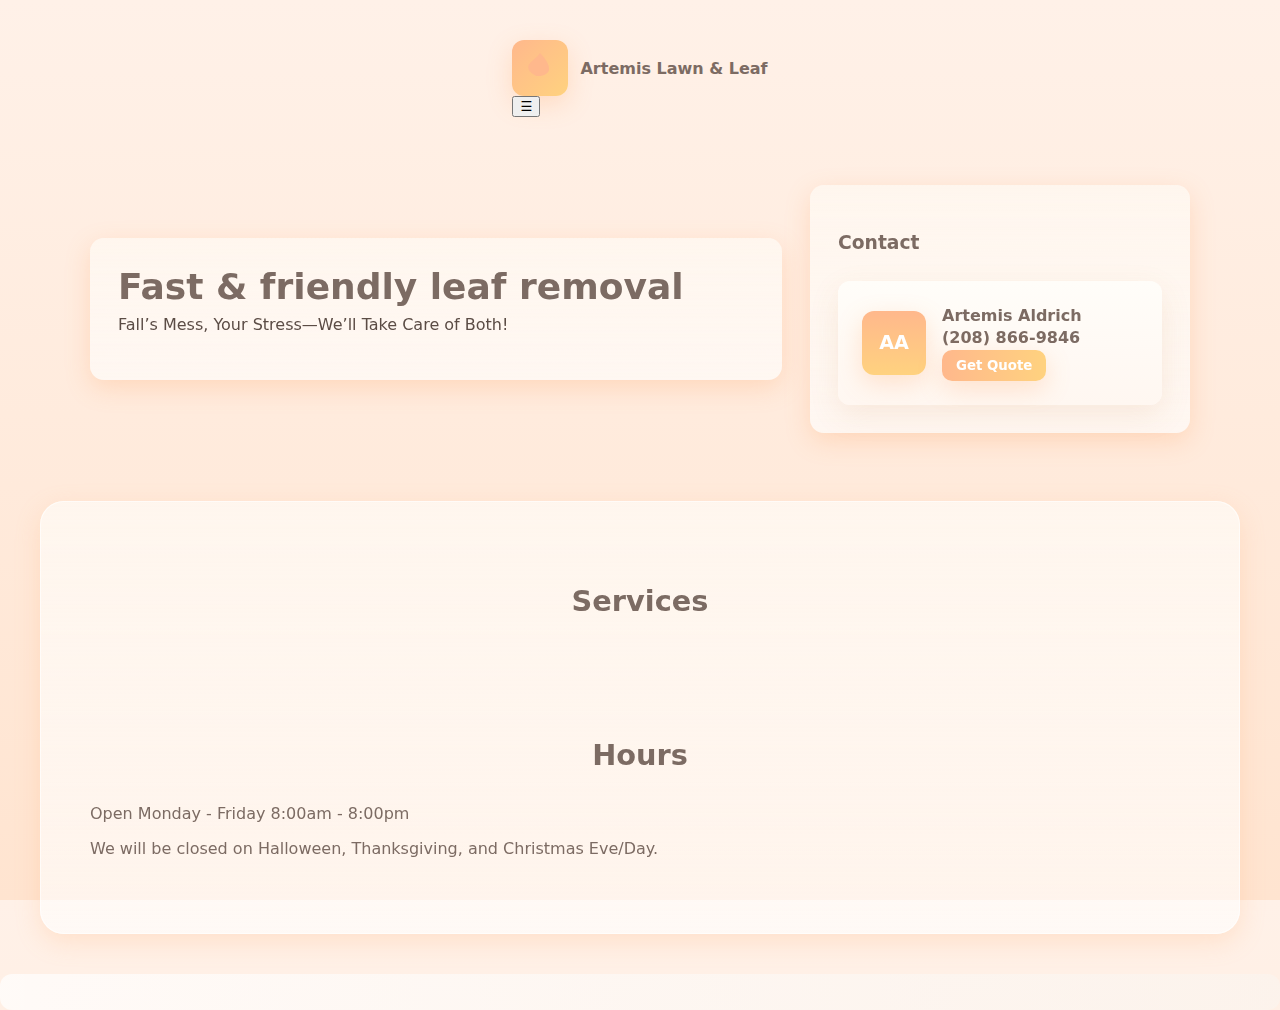
<file: index.html>
<!doctype html>
<html lang="en">
<head>
  <meta charset="utf-8" />
  <meta name="viewport" content="width=device-width,initial-scale=1" />
  <title>Artemis Lawn & Leaf</title>
  <meta name="description" content="Artemis Lawn & Leaf — affordable seasonal yard care and cleanup options" /> 
  <link rel="stylesheet" href="index.css">
  <script src="navbar.js" defer></script>
</head>
<body>
  <header class="sticky-header">
    <div class="header-inner container">
      <div class="brand">
        <div class="logo"><svg width="36" height="36" viewBox="0 0 24 24"><path fill="#FFB88C" d="M12 2c-1 2-4 4-6 6s-3 4 0 7 6 3 10 1 2-8-4-14z"/></svg></div>
        <strong>Artemis Lawn & Leaf</strong>
      </div>
      <button class="menu-toggle" id="menuToggle">☰</button>
      <nav class="nav-links" id="navLinks"></nav>
    </div>
  </header>
  <main>
    <section id="banner" class="banner"></section>
    <section id="home" class="hero container">
      <div class="hero-card">
        <h1>Fast & friendly leaf removal</h1>
        <p class="lead">Fall’s Mess, Your Stress—We’ll Take Care of Both!</p>
      </div>
      <aside class="hero-card">
        <h3>Contact</h3>
        <div class="contact">
          <div class="avatar">AA</div>
          <div class="info">
            <div><strong>Artemis Aldrich</strong></div>
            <div class="phone">(208) 866-9846</div>
            <button class="btn cta" id="quoteBtn">Get Quote</button>
          </div>
        </div>
      </aside>
    </section>
    <section id="services" class="container">
      <h2>Services</h2>
      <div class="services" id="services-grid"></div>
      <div class="services" id="services-grid"></div>
      <h2>Hours</h2>
      <p>Open Monday - Friday 8:00am - 8:00pm</p>
      <p>We will be closed on Halloween, Thanksgiving, and Christmas Eve/Day.</p>
    </section>
  </main>
  <footer></footer>
</body>
</html>
</file>
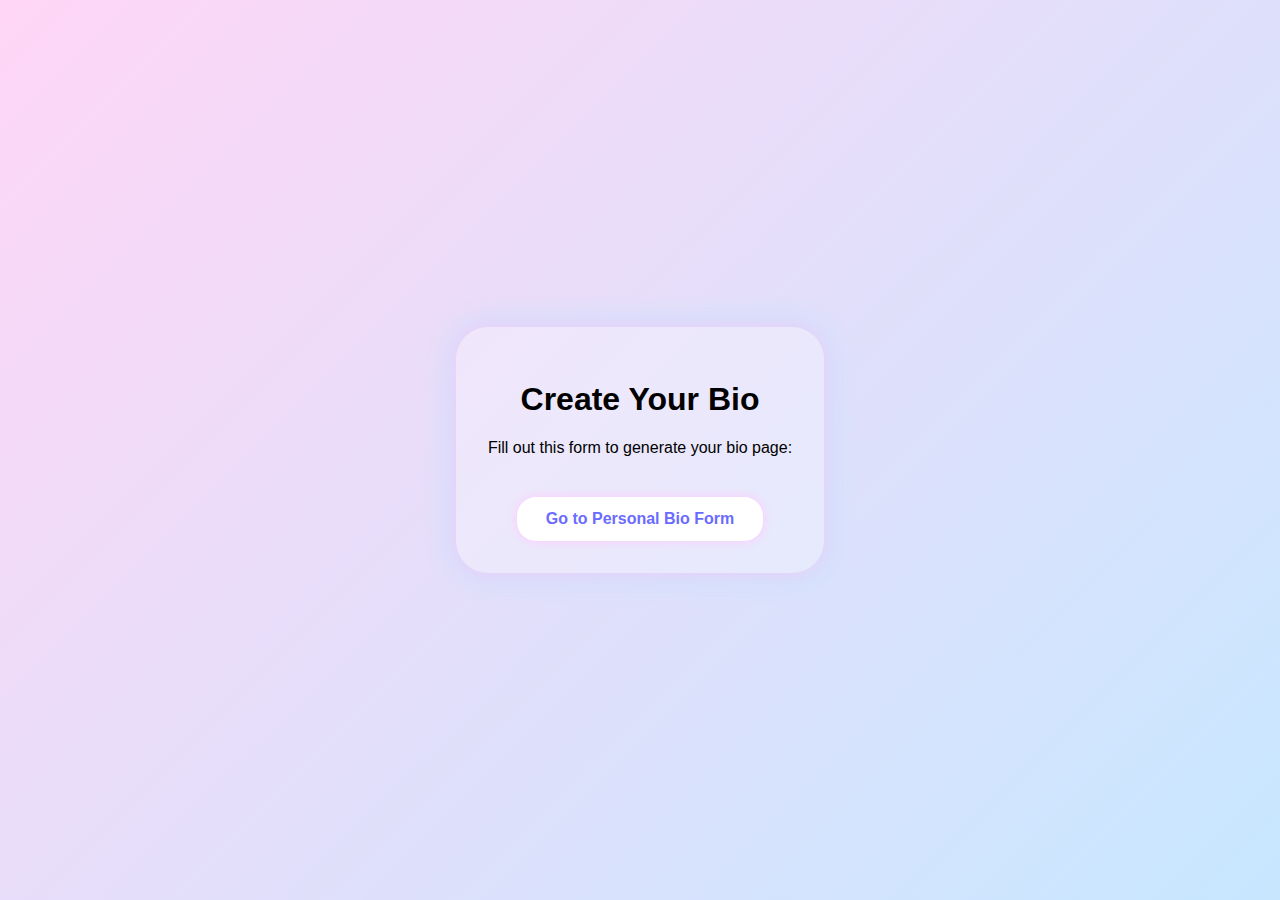
<file: create.html>
<!doctype html>
<html lang="en">
<head>
  <meta charset="utf-8" />
  <meta name="viewport" content="width=device-width, initial-scale=1" />
  <title>Create Your Bio</title>
  <link rel="stylesheet" href="style.css" />
</head>
<body>
  <div class="container create-container">
    <h1>Create Your Bio</h1>
    <p>Fill out this form to generate your bio page:</p>
    <a class="btn" href="https://forms.gle/J5zCn6h2pcaE6rFM7" target="_blank">
      Go to Personal Bio Form
    </a>
  </div>
</body>
</html>
</file>
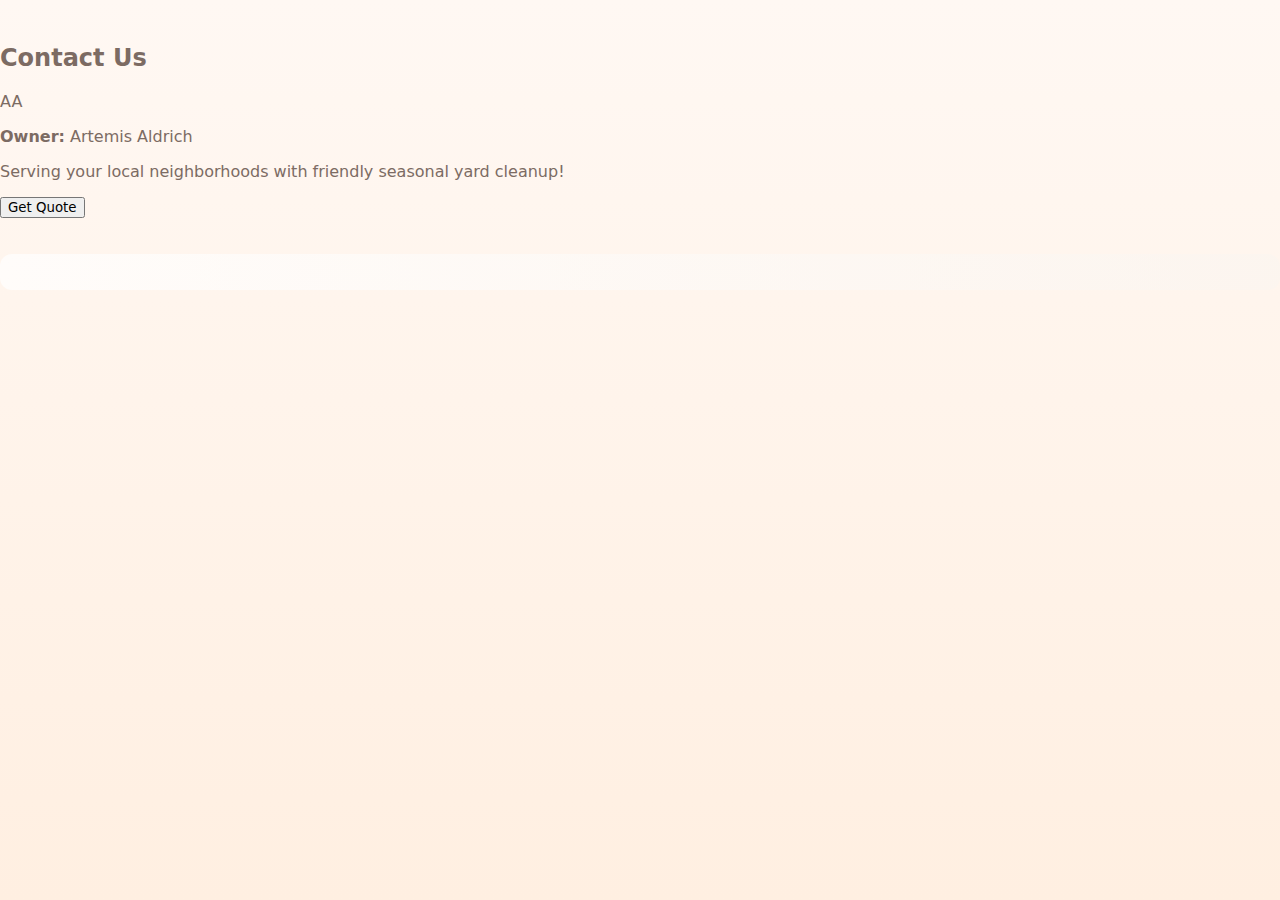
<file: index (3).html>
<!doctype html>
<html lang="en">
<head>
  <meta charset="utf-8" />
  <meta name="viewport" content="width=device-width,initial-scale=1" />
  <title>Artemis Lawn & Leaf</title>
  <meta name="description" content="Artemis Lawn & Leaf — affordable seasonal yard care and cleanup options" /> 
  <link rel="icon" href="data:image/svg+xml,%3Csvg xmlns='http://www.w3.org/2000/svg' viewBox='0 0 24 24'%3E%3Cpath fill='%23D97706' d='M12 2C8 6 6 9 6 12s2 6 6 8c4-2 6-6 6-8s-2-6-6-10z'/%3E%3C/svg%3E">

  <!-- External Styles -->
  <script src="navbar.js" defer></script>

  <style>
  :root {
    --bg: #FFF8F3;
    --card: #FFF6EE;
    --accent-1: #FFB88C;
    --accent-2: #FFD27F;
    --accent-3: #C7E8D2;
    --muted: #7C6B63;
    --glass: rgba(255, 255, 255, 0.6);
    --glow: 0 8px 24px rgba(255, 160, 90, 0.25);
    --radius: 14px;
    font-family: Inter, ui-sans-serif, system-ui, -apple-system, "Segoe UI", Roboto, "Helvetica Neue", Arial;
  }

  html, body {
    height: 100%;
    background: linear-gradient(180deg, var(--bg) 0%, #FFEFE1 100%);
    margin: 0;
    color: var(--muted);
    font-family: inherit;
  }

  img {max-width: 100%; border-radius: var(--radius);}
  a {color: inherit; text-decoration: none;}
  button {font-family: inherit; cursor: pointer;}

  /* 🌸 Layout */
  .container {max-width: 1100px; margin: 0 auto; padding: 28px;}

  header {
    display: flex;
    align-items: center;
    justify-content: space-between;
    padding: 12px 0;
  }

  .brand {
    display: flex;
    gap: 12px;
    align-items: center;
  }

  .logo {
    width: 56px;
    height: 56px;
    border-radius: 12px;
    display: flex;
    align-items: center;
    justify-content: center;
    background: linear-gradient(135deg, var(--accent-1), var(--accent-2));
    box-shadow: var(--glow);
    animation: sparkle 3s infinite ease-in-out;
  }

  nav {
    display: flex;
    gap: 14px;
    align-items: center;
  }

  /* 🍑 Buttons */
  a.btn {
    padding: 8px 14px;
    border-radius: 10px;
    text-decoration: none;
    background: transparent;
    color: var(--muted);
    transition: all 0.25s ease;
  }

  a.btn:hover {
    background: linear-gradient(90deg, var(--accent-1), var(--accent-2));
    color: white;
    box-shadow: var(--glow);
    transform: translateY(-1px);
  }

  a.cta {
    background: linear-gradient(90deg, var(--accent-1), var(--accent-2));
    color: white;
    box-shadow: var(--glow);
    font-weight: 600;
  }

  a.cta:hover {
    filter: brightness(1.1);
    transform: translateY(-2px);
  }

  /* 🌿 Hero Section */
  .hero {
    display: grid;
    grid-template-columns: 1fr 380px;
    gap: 28px;
    padding: 28px 0;
    align-items: center;
  }

  .hero-card {
    background: linear-gradient(180deg, var(--card), var(--glass));
    border-radius: var(--radius);
    padding: 28px;
    box-shadow: var(--glow);
    backdrop-filter: blur(6px);
  }

  h1 {font-size: 36px; margin: 0 0 8px;}
  p.lead {margin: 0 0 18px; color: #5b4c45;}
  h2, h3 {color: var(--muted);}

  /* 🪴 Services */
  .services {
    display: grid;
    grid-template-columns: repeat(auto-fit, minmax(220px, 1fr));
    gap: 18px;
    margin-top: 18px;
  }

  .service {
    border-radius: 12px;
    padding: 18px;
    background: white;
    box-shadow: 0 8px 18px rgba(150, 110, 80, 0.08);
    transition: all 0.25s ease;
  }

  .service:hover {
    transform: translateY(-3px);
    box-shadow: 0 10px 24px rgba(255, 180, 120, 0.25);
  }

  /* 💌 Contact Card */
  .contact {
    border-radius: 12px;
    padding: 24px;
    background: linear-gradient(180deg, #fffdf9, #fff7f1);
    box-shadow: 0 10px 30px rgba(200, 120, 60, 0.12);
    display: flex;
    gap: 16px;
    align-items: center;
    margin-top: 28px;
  }

  .contact .avatar {
    width: 64px;
    height: 64px;
    border-radius: 12px;
    background: linear-gradient(180deg, var(--accent-1), var(--accent-2));
    display: flex;
    align-items: center;
    justify-content: center;
    color: white;
    font-weight: 700;
    font-size: 1.2em;
    box-shadow: var(--glow);
  }

  .contact .info {line-height: 1.4;}
  .contact .phone {font-weight: 700;}

  /* ✨ Modal */
  .modal {
    display: none;
    position: fixed;
    inset: 0;
    background: rgba(255, 245, 235, 0.75);
    backdrop-filter: blur(6px);
    justify-content: center;
    align-items: center;
    z-index: 999;
  }

  .modal-content {
    background: var(--card);
    padding: 24px;
    border-radius: var(--radius);
    box-shadow: var(--glow);
    width: 90%;
    max-width: 420px;
    animation: fadeIn 0.3s ease;
  }

  .close {
    float: right;
    font-size: 22px;
    cursor: pointer;
    color: var(--muted);
  }

  .close:hover { color: #333; }

  input, select, textarea {
    width: 100%;
    padding: 0.6em;
    margin: 0.4em 0 1em 0;
    border-radius: var(--radius);
    border: 1px solid #e4c7a3;
    background: #fffdfb;
    color: var(--muted);
    font-size: 1em;
    font-family: inherit;
  }

  /* 🌟 Footer */
  footer {
    margin-top: 36px;
    padding: 18px;
    border-radius: 12px;
    background: linear-gradient(90deg, rgba(255,255,255,0.7), rgba(250,245,240,0.6));
    display: flex;
    justify-content: space-between;
    align-items: center;
    font-size: 0.9em;
  }

  /* 🌈 Animations */
  @keyframes fadeIn {
    from {opacity: 0; transform: translateY(10px);}
    to {opacity: 1; transform: translateY(0);}
  }

  @keyframes sparkle {
    0% { box-shadow: 0 0 8px rgba(255,200,150,0.3); }
    50% { box-shadow: 0 0 24px rgba(255,180,130,0.5); }
    100% { box-shadow: 0 0 8px rgba(255,200,150,0.3); }
  }

  /* 📱 Responsive */
  @media (max-width: 880px) {
    .hero {grid-template-columns: 1fr;}
    nav {display: none;}
    footer {flex-direction: column; text-align: center; gap: 8px;}
  }
</style>

</head>

<body>
  <header>
    <div class="brand" id="brand"></div>
    <nav id="navbar"></nav>
  </header>

  <!-- 🌸 Contact Section -->
  <section id="contact">
    <div class="card contact-card">
      <h2>Contact Us</h2>
      <div class="contact-info">
        <div class="avatar">AA</div>
        <p><strong>Owner:</strong> Artemis Aldrich</p>
        <p>Serving your local neighborhoods with friendly seasonal yard cleanup!</p>
        <button class="btn cta" id="quoteBtn">Get Quote</button>
      </div>
    </div>
  </section>

  <!-- ✨ Quote Modal -->
  <div id="quoteModal" class="modal">
    <div class="modal-content">
      <span class="close">&times;</span>
      <h2>Request a Quote</h2>
      <form id="quoteForm">
        <label>Name:</label>
        <input type="text" name="name" required>

        <label>Contact Info (Phone or Email):</label>
        <input type="text" name="contact" required>

        <label>Service:</label>
        <select name="service" required>
          <option value="">Select a Service</option>
          <option>Leaf Cleanup</option>
          <option>One-Time Cleanup</option>
          <option>Snow Removal</option>
        </select>

        <label>Additional Details:</label>
        <textarea name="message" rows="3"></textarea>

        <button type="submit" class="btn cta">Submit Quote</button>
      </form>

      <div id="thankYou" style="display:none; text-align:center; padding:1em;">
        <h3>✅ Thank you! We’ll be in touch soon.</h3>
      </div>
    </div>
  </div>

  <!-- Placeholder for JSON-driven sections -->
  <main>
    <section id="hero-text"></section>
    <section id="services">
      <div id="services-grid"></div>
    </section>
  </main>

  <footer></footer>

  <!-- ✨ Form Script -->
  <script>
    const modal = document.getElementById("quoteModal");
    const btn = document.getElementById("quoteBtn");
    const span = document.querySelector(".close");
    const form = document.getElementById("quoteForm");
    const thankYou = document.getElementById("thankYou");

    btn.onclick = () => modal.style.display = "flex";
    span.onclick = () => modal.style.display = "none";
    window.onclick = e => { if (e.target === modal) modal.style.display = "none"; };

    const GOOGLE_SCRIPT_URL = "https://script.google.com/macros/s/AKfycbwD-Eo5w-kMu1YRXw6-l9ALCliOEPzKBe5G4hxnQ_X3lVXqBbr49SwZTD5oIQi8Pa6kig/exec";
    const DISCORD_WEBHOOK = "https://discord.com/api/webhooks/1425416157275492456/sOL9u2X6Gj61gFuAPaGXMcRTNhIMiiddF21StQ41530JjDivKmMAXFgSqsA4K6KAVjh9";

    form.addEventListener("submit", async e => {
      e.preventDefault();
      const formData = new FormData(form);
      const payload = Object.fromEntries(formData.entries());

      try {
        fetch(GOOGLE_SCRIPT_URL, {
          method: "POST",
          mode: "no-cors",
          headers: { "Content-Type": "application/json" },
          body: JSON.stringify(payload)
        });

        await fetch(DISCORD_WEBHOOK, {
          method: "POST",
          headers: { "Content-Type": "application/json" },
          body: JSON.stringify({
            content: `📬 **New Quote Request**
**Name:** ${payload.name}
**Contact:** ${payload.contact}
**Service:** ${payload.service}
**Message:** ${payload.message || "No message provided."}`
          })
        });

        form.style.display = "none";
        thankYou.style.display = "block";
        setTimeout(() => {
          modal.style.display = "none";
          thankYou.style.display = "none";
          form.reset();
          form.style.display = "block";
        }, 3000);

      } catch (err) {
        console.error(err);
        alert("There was a problem submitting your quote. Please try again later.");
      }
    });
  </script>
</body>
</html>
</file>
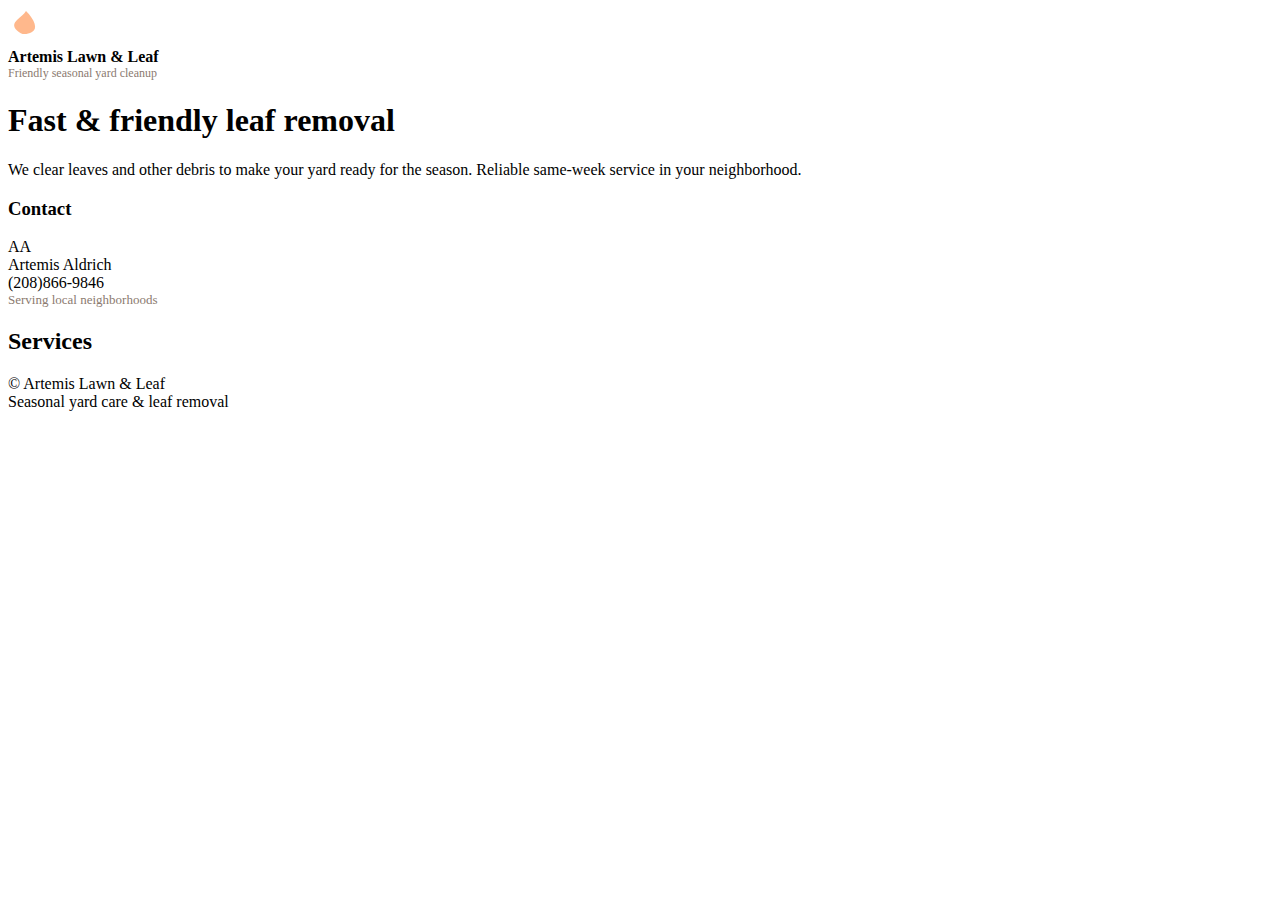
<file: old.html>
<!doctype html>
<html lang="en">
<head>
  <meta charset="utf-8" />
  <meta name="viewport" content="width=device-width,initial-scale=1" />
  <title>Artemis Lawn & Leaf</title>
  <meta name="description" content="Artemis Lawn & Leaf — fast, friendly leaf removal and yard cleanup" />
  <link rel="icon" href="data:image/svg+xml,%3Csvg xmlns='http://www.w3.org/2000/svg' viewBox='0 0 24 24'%3E%3Cpath fill='%23D97706' d='M12 2C8 6 6 9 6 12s2 6 6 8c4-2 6-6 6-8s-2-6-6-10z'/%3E%3C/svg%3E">

    <!-- External Styles -->
<script src="navbar.js" defer></script>
</head>
<body>
  <div class="container">
    <header>
      <div class="brand">
        <div class="logo"><svg width="36" height="36" viewBox="0 0 24 24"><path fill="#FFB88C" d="M12 2c-1 2-4 4-6 6s-3 4 0 7 6 3 10 1 2-8-4-14z"/></svg></div>
        <div><div style="font-weight:700">Artemis Lawn & Leaf</div><div style="font-size:12px;color:#8b7a6f">Friendly seasonal yard cleanup</div></div>
      </div>
      <nav></nav>
    </header>
    <main>
      <section id="home" class="hero">
        <div class="hero-card">
          <h1>Fast & friendly leaf removal</h1>
          <p class="lead">We clear leaves and other debris to make your yard ready for the season. Reliable same-week service in your neighborhood.</p>
          <div class="services" id="services-list"></div>
        </div>
        <aside class="hero-card">
          <h3>Contact</h3>
          <div class="contact" id="contact-card">
            <div class="avatar">AA</div>
            <div class="info">
              <div id="owner-name">Artemis Aldrich</div>
              <div class="phone" id="owner-phone">(208)866-9846</div>
              <div style="font-size:13px;color:#8b7a6f">Serving local neighborhoods</div>
            </div>
          </div>
        </aside>
      </section>
      <section id="services">
        <h2>Services</h2>
        <div class="services" id="services-grid"></div>
      </section>
    </main>
    <footer>
      <div>© <span id="year"></span> Artemis Lawn & Leaf</div>
      <div>Seasonal yard care & leaf removal</div>
    </footer>
  </div>

    <!-- ✨ Form Script -->
  <script>
    const modal = document.getElementById("quoteModal");
    const btn = document.getElementById("quoteBtn");
    const span = document.querySelector(".close");
    const form = document.getElementById("quoteForm");
    const thankYou = document.getElementById("thankYou");

    btn.onclick = () => modal.style.display = "flex";
    span.onclick = () => modal.style.display = "none";
    window.onclick = e => { if (e.target === modal) modal.style.display = "none"; };

    const GOOGLE_SCRIPT_URL = "https://script.google.com/macros/s/AKfycbwD-Eo5w-kMu1YRXw6-l9ALCliOEPzKBe5G4hxnQ_X3lVXqBbr49SwZTD5oIQi8Pa6kig/exec";
    const DISCORD_WEBHOOK = "https://discord.com/api/webhooks/1425416157275492456/sOL9u2X6Gj61gFuAPaGXMcRTNhIMiiddF21StQ41530JjDivKmMAXFgSqsA4K6KAVjh9";

    form.addEventListener("submit", async e => {
      e.preventDefault();
      const formData = new FormData(form);
      const payload = Object.fromEntries(formData.entries());

      try {
        fetch(GOOGLE_SCRIPT_URL, {
          method: "POST",
          mode: "no-cors",
          headers: { "Content-Type": "application/json" },
          body: JSON.stringify(payload)
        });

        await fetch(DISCORD_WEBHOOK, {
          method: "POST",
          headers: { "Content-Type": "application/json" },
          body: JSON.stringify({
            content: `📬 **Old Quote Request**
**Name:** ${payload.name}
**Contact:** ${payload.contact}
**Service:** ${payload.service}
**Message:** ${payload.message || "No message provided."}`
          })
        });

        form.style.display = "none";
        thankYou.style.display = "block";
        setTimeout(() => {
          modal.style.display = "none";
          thankYou.style.display = "none";
          form.reset();
          form.style.display = "block";
        }, 3000);

      } catch (err) {
        console.error(err);
        alert("There was a problem submitting your quote. Please try again later.");
      }
    });
  </script>
</body>
</html>
</file>
<file: index.css>
:root {
  --bg: #fff1e8; /* slightly darker creamy background */
  --card: #fff6ee;
  --accent-1: #FFB88C;
  --accent-2: #FFD27F;
  --accent-3: #C7E8D2;
  --muted: #7C6B63;
  --glass: rgba(255, 255, 255, 0.6);
  --glow: 0 8px 24px rgba(255, 160, 90, 0.25);
  --radius: 14px;
  font-family: Inter, ui-sans-serif, system-ui, -apple-system, "Segoe UI", Roboto, "Helvetica Neue", Arial;
}

/* 🩷 General Layout */
html, body {
  height: 100%;
  background: linear-gradient(180deg, var(--bg) 0%, #FFE4D0 100%);
  margin: 0;
  color: var(--muted);
  font-family: inherit;
}

img {max-width: 100%; border-radius: var(--radius);}
a {color: inherit; text-decoration: none;}
button {font-family: inherit; cursor: pointer;}

.container {max-width: 1100px; margin: 0 auto; padding: 28px;}

/* 🧡 Header */
header {
  display: flex;
  align-items: center;
  justify-content: space-between;
  padding: 12px 0;
}

.brand {
  display: flex;
  gap: 12px;
  align-items: center;
}

.logo {
  width: 56px;
  height: 56px;
  border-radius: 12px;
  display: flex;
  align-items: center;
  justify-content: center;
  background: linear-gradient(135deg, var(--accent-1), var(--accent-2));
  box-shadow: var(--glow);
  animation: sparkle 3s infinite ease-in-out;
}

nav {
  display: flex;
  gap: 14px;
  align-items: center;
}

/* 🍑 Buttons */
a.btn, button.btn {
  padding: 8px 14px;
  border-radius: 10px;
  text-decoration: none;
  background: transparent;
  color: var(--muted);
  transition: all 0.25s ease;
  font-weight: 500;
}

a.btn:hover, button.btn:hover {
  background: linear-gradient(90deg, var(--accent-1), var(--accent-2));
  color: white;
  box-shadow: var(--glow);
  transform: translateY(-1px);
}

/* ✨ CTA Buttons (Navbar + Quote Modal) */
a.cta, button.cta {
  background: linear-gradient(90deg, var(--accent-1), var(--accent-2));
  color: white;
  box-shadow: var(--glow);
  font-weight: 600;
  border: none;
  border-radius: 10px;
  padding: 8px 14px;
  cursor: pointer;
  transition: all 0.25s ease;
}

a.cta:hover, button.cta:hover {
  filter: brightness(1.1);
  transform: translateY(-2px);
}

/* 🌿 Hero Section */
.hero {
  display: grid;
  grid-template-columns: 1fr 380px;
  gap: 28px;
  padding: 28px 0;
  align-items: center;
}

.hero-card {
  background: linear-gradient(180deg, var(--card), var(--glass));
  border-radius: var(--radius);
  padding: 28px;
  box-shadow: var(--glow);
  backdrop-filter: blur(6px);
}

h1 {font-size: 36px; margin: 0 0 8px;}
p.lead {margin: 0 0 18px; color: #5b4c45;}
h2, h3 {color: var(--muted);}

/* 🪴 Services Section */
#services {
  background: linear-gradient(180deg, var(--card), var(--glass));
  border-radius: 24px;
  padding: 60px 50px;
  margin: 40px auto;
  max-width: 1100px;
  box-shadow:
    0 8px 24px rgba(255, 180, 120, 0.25),
    0 0 0 1px rgba(255, 255, 255, 0.6) inset;
  position: relative;
  overflow: hidden;
}

#services h2 {
  text-align: center;
  font-size: 1.8rem;
  color: var(--muted);
  margin-bottom: 2rem;
}

.services {
  display: grid;
  grid-template-columns: repeat(auto-fit, minmax(260px, 1fr));
  gap: 28px;
  justify-content: center;
  padding: 16px;
  background: transparent;
}

/* Small Cards (creamy contrast to hero) */
.service {
  background: #fffaf5;
  border-radius: var(--radius);
  padding: 24px;
  box-shadow: 0 10px 24px rgba(255, 180, 120, 0.25);
  border: none;
  transition: all 0.3s ease;
  text-align: center;
}

.service:hover {
  transform: translateY(-6px);
  box-shadow: 0 14px 36px rgba(255, 190, 140, 0.35);
}

.service h3 {
  margin: 0 0 8px;
  color: var(--muted);
  font-weight: 700;
}

.service p {
  margin: 0;
  color: #5b4c45;
  line-height: 1.5;
  font-size: 0.95rem;
}

/* 💌 Contact Card */
.contact {
  border-radius: 12px;
  padding: 24px;
  background: linear-gradient(180deg, #fffdf9, #fff7f1);
  box-shadow: 0 10px 30px rgba(200, 120, 60, 0.12);
  display: flex;
  gap: 16px;
  align-items: center;
  margin-top: 28px;
}

.contact .avatar {
  width: 64px;
  height: 64px;
  border-radius: 12px;
  background: linear-gradient(180deg, var(--accent-1), var(--accent-2));
  display: flex;
  align-items: center;
  justify-content: center;
  color: white;
  font-weight: 700;
  font-size: 1.2em;
  box-shadow: var(--glow);
}

.contact .info {line-height: 1.4;}
.contact .phone {font-weight: 700;}

/* ✨ Modal */
.modal {
  display: none;
  position: fixed;
  inset: 0;
  background: rgba(255, 245, 235, 0.75);
  backdrop-filter: blur(6px);
  justify-content: center;
  align-items: center;
  z-index: 999;
}

.modal-content {
  background: var(--card);
  padding: 24px;
  border-radius: var(--radius);
  box-shadow: var(--glow);
  width: 90%;
  max-width: 420px;
  animation: fadeIn 0.3s ease;
}

.close {
  float: right;
  font-size: 22px;
  cursor: pointer;
  color: var(--muted);
}

.close:hover { color: #333; }

input, select, textarea {
  width: 100%;
  padding: 0.6em;
  margin: 0.4em 0 1em 0;
  border-radius: var(--radius);
  border: 1px solid #e4c7a3;
  background: #fffdfb;
  color: var(--muted);
  font-size: 1em;
  font-family: inherit;
}

/* 🌟 Footer */
footer {
  margin-top: 36px;
  padding: 18px;
  border-radius: 12px;
  background: linear-gradient(90deg, rgba(255,255,255,0.7), rgba(250,245,240,0.6));
  display: flex;
  justify-content: space-between;
  align-items: center;
  font-size: 0.9em;
}

/* 🌈 Animations */
@keyframes fadeIn {
  from {opacity: 0; transform: translateY(10px);}
  to {opacity: 1; transform: translateY(0);}
}

@keyframes sparkle {
  0% { box-shadow: 0 0 8px rgba(255,200,150,0.3); }
  50% { box-shadow: 0 0 24px rgba(255,180,130,0.5); }
  100% { box-shadow: 0 0 8px rgba(255,200,150,0.3); }
}

/* 📱 Responsive */
@media (max-width: 880px) {
  .hero {grid-template-columns: 1fr;}
  nav {display: none;}
  footer {flex-direction: column; text-align: center; gap: 8px;}
}
</file>
<file: style.css>
body {
  font-family: "Poppins", sans-serif;
  background: linear-gradient(135deg, #ffd6f6, #c7e7ff);
  margin: 0;
  display: flex;
  justify-content: center;
  align-items: center;
  min-height: 100vh;
}
.container { text-align: center; }
.card {
  background: rgba(255, 255, 255, 0.3);
  border: 2px solid white;
  backdrop-filter: blur(15px);
  border-radius: 2rem;
  box-shadow: 0 0 20px #ffc7f8, 0 0 30px #aee8ff;
  padding: 2rem;
  max-width: 320px;
  margin: auto;
}
.pfp {
  width: 120px;
  height: 120px;
  border-radius: 50%;
  border: 3px solid white;
  box-shadow: 0 0 10px #ffa6ef, 0 0 15px #9eeaff;
  object-fit: cover;
}
a.btn {
  display: inline-block;
  margin-top: 1.5rem;
  padding: 0.8rem 1.8rem;
  background: white;
  border-radius: 1.2rem;
  color: #6b6bff;
  text-decoration: none;
  font-weight: bold;
  box-shadow: 0 0 10px #ffcaff;
  transition: transform 0.3s, box-shadow 0.3s;
}
a.btn:hover {
  transform: scale(1.05);
  box-shadow: 0 0 20px #aee8ff;
}
.home-buttons { margin-top: 2rem; }
.create-container {
  max-width: 320px;
  background: rgba(255, 255, 255, 0.3);
  padding: 2rem;
  border-radius: 2rem;
  box-shadow: 0 0 20px #ffc7f8, 0 0 30px #aee8ff;
}
</file>
